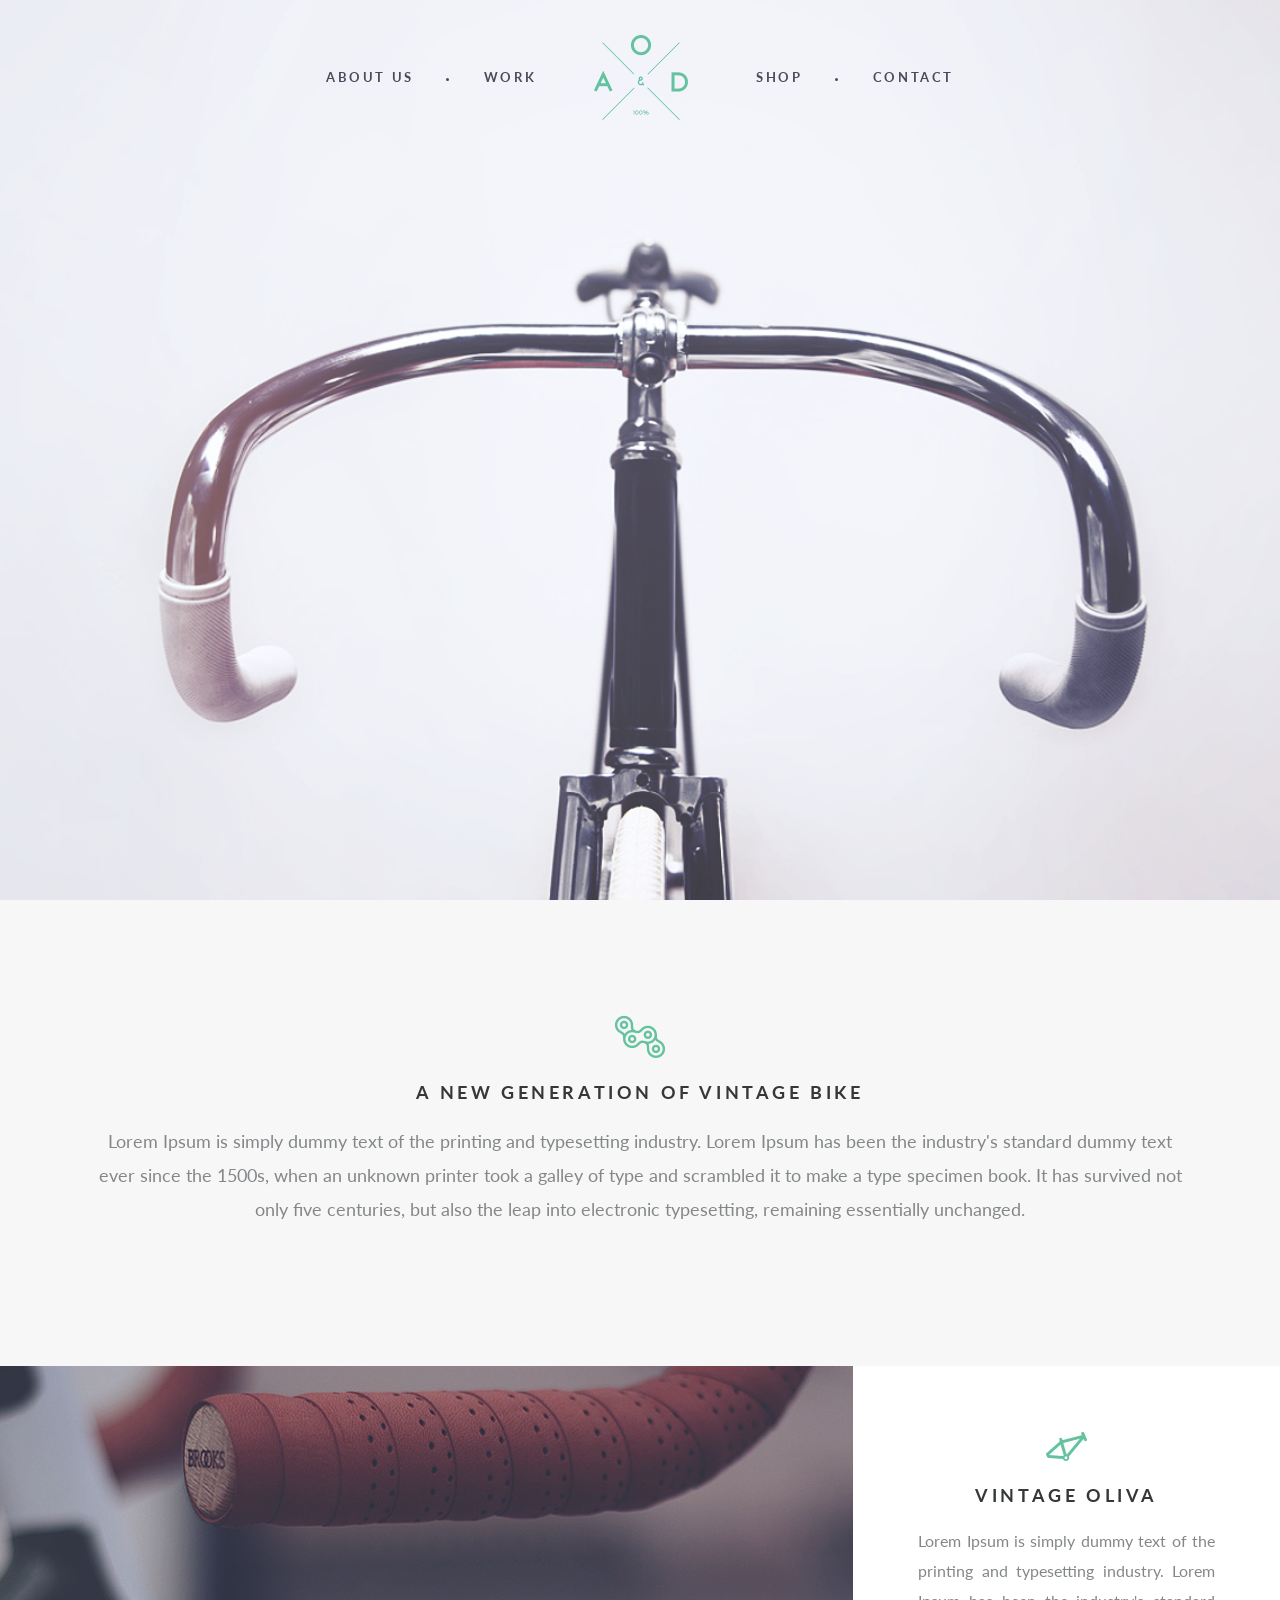
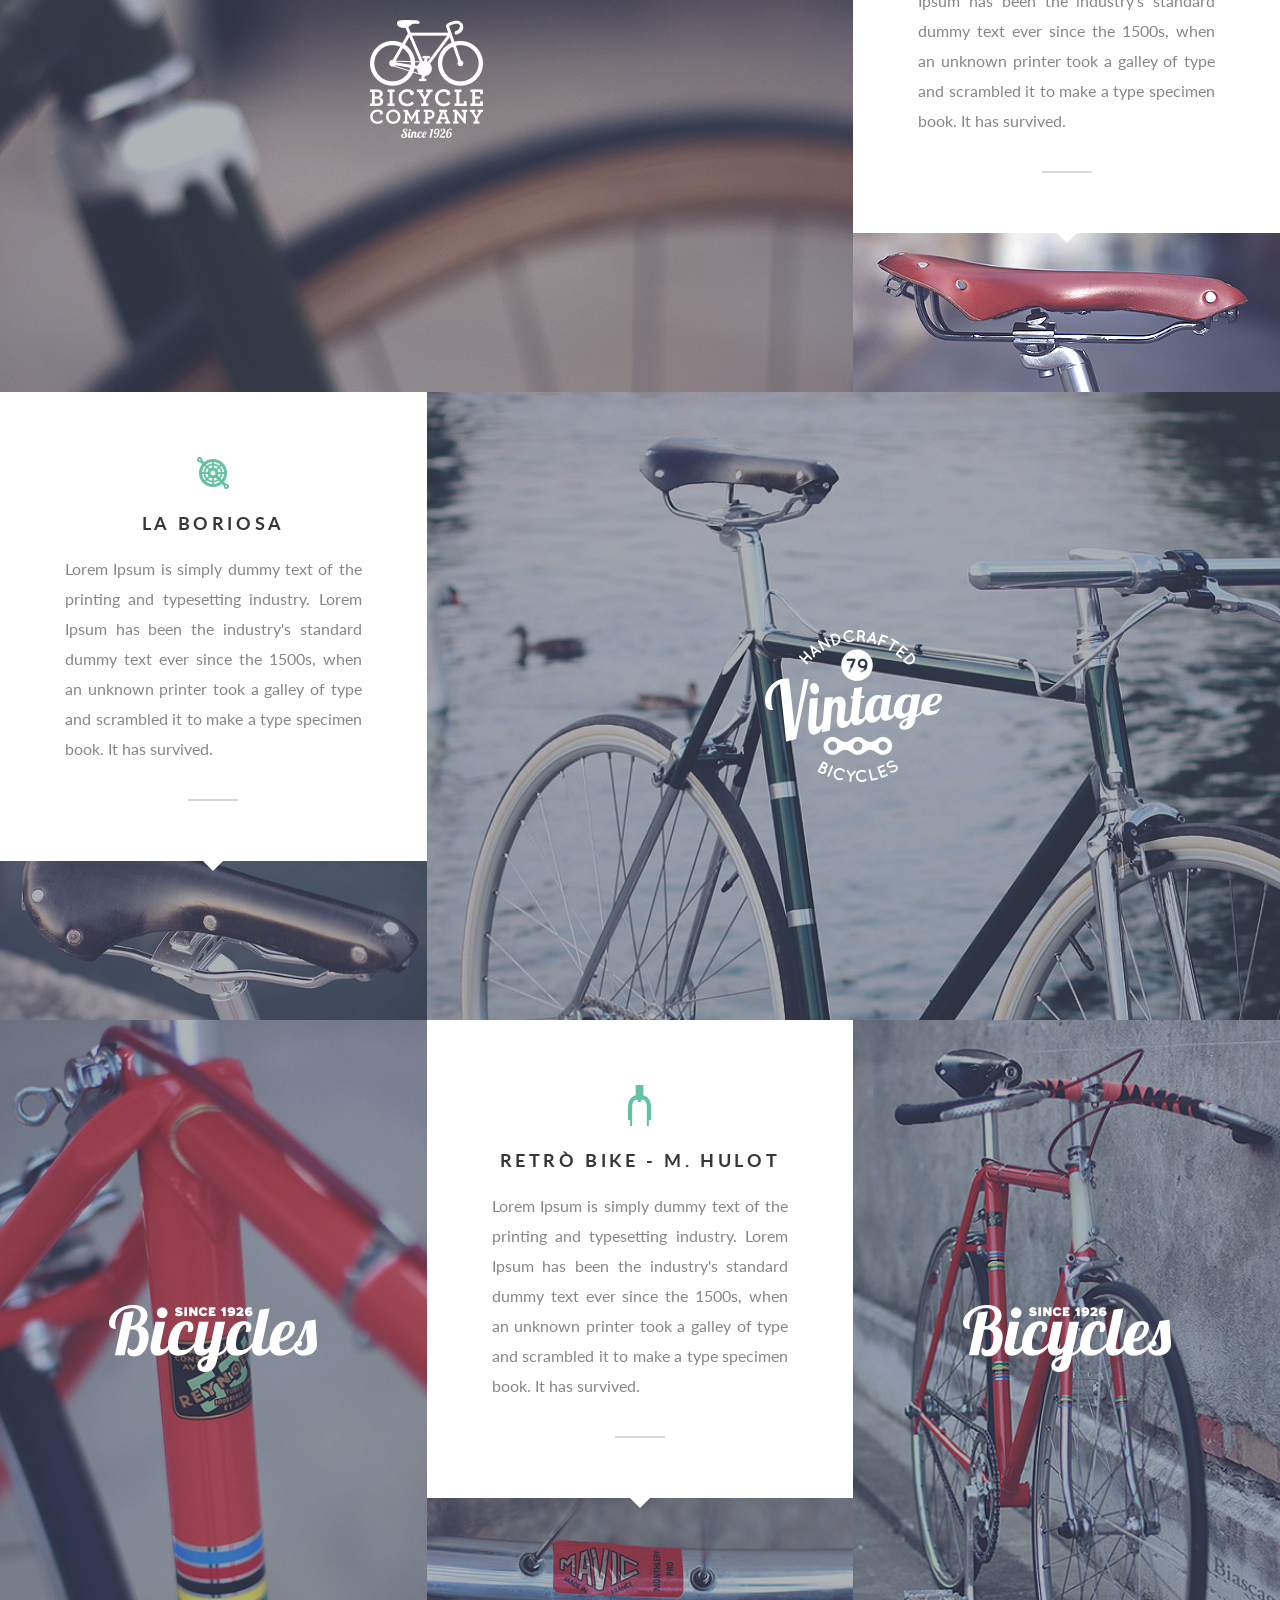
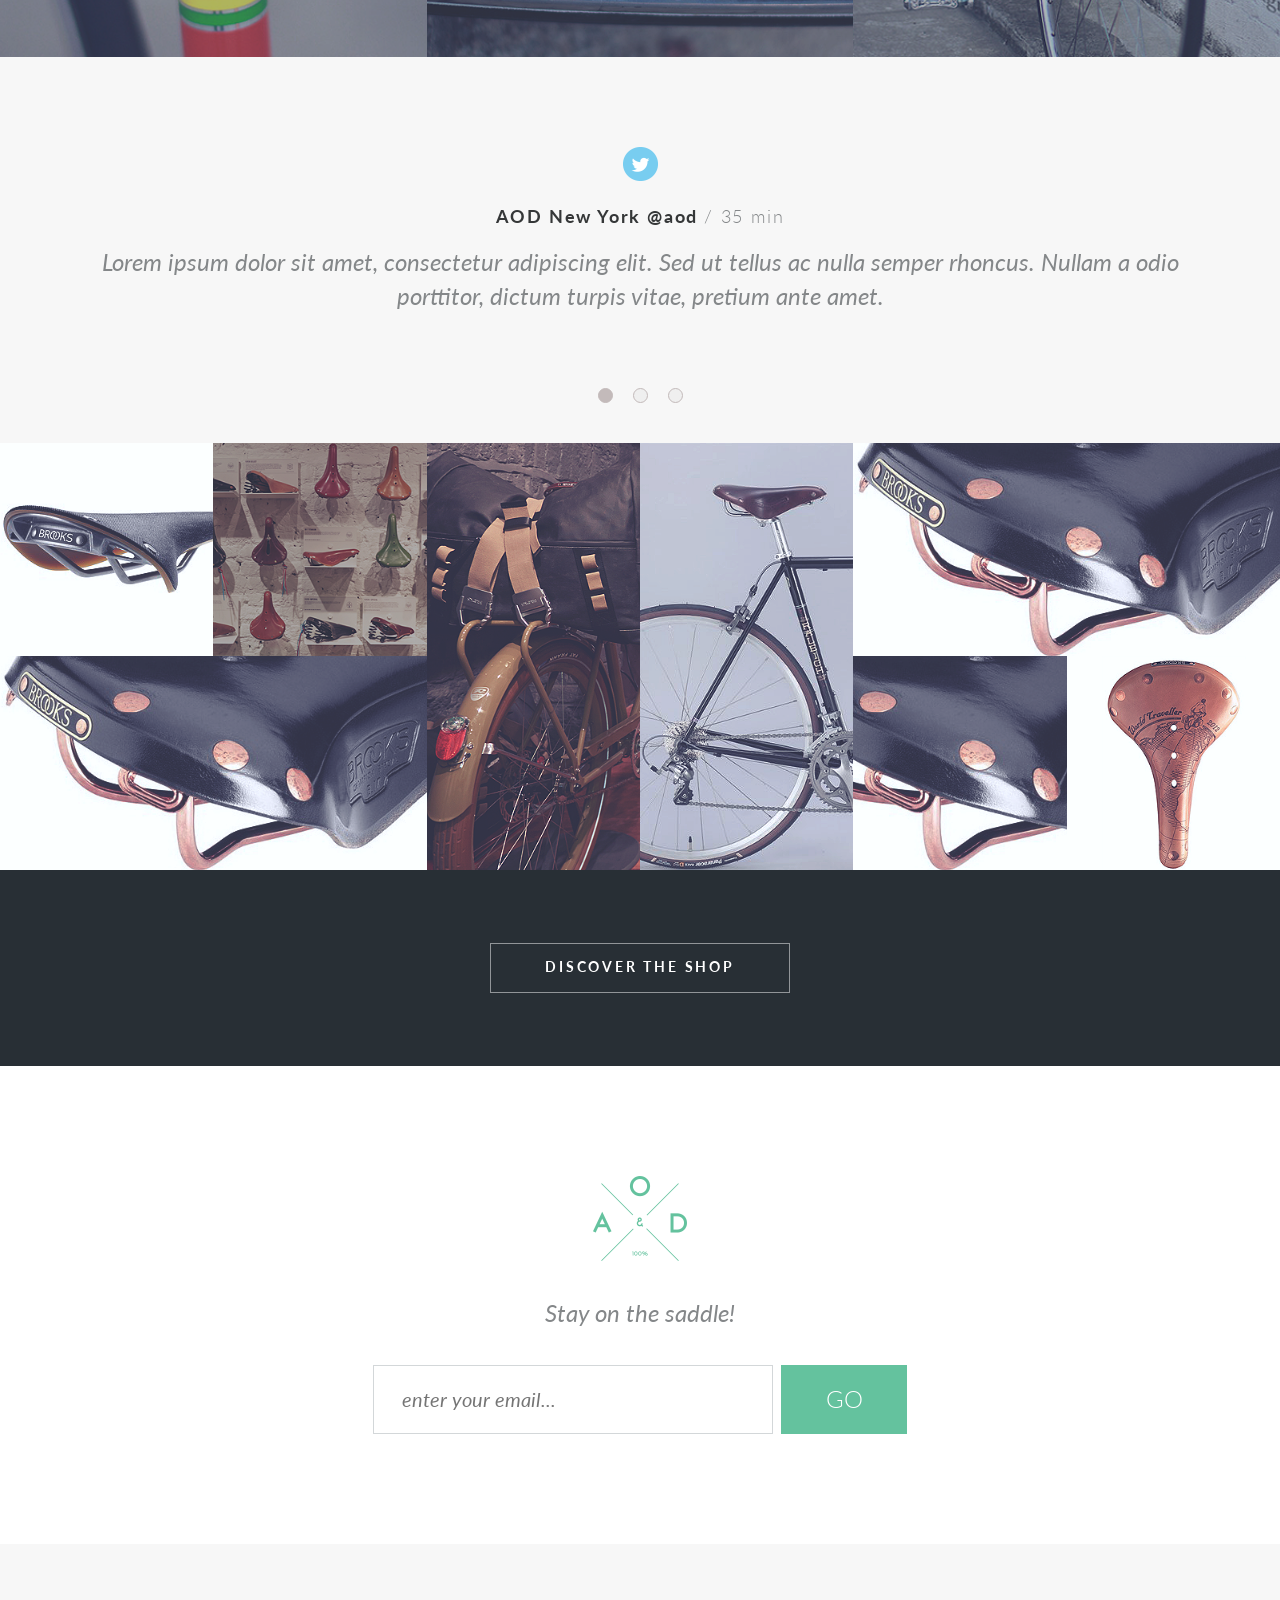
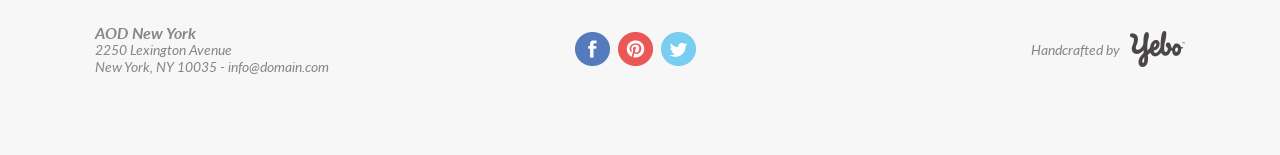
<file: index.html>
<!DOCTYPE html>
<html lang="en">

<head>
	<meta charset="UTF-8">
	<meta http-equiv="X-UA-Compatible" content="IE=edge">
	<meta name="viewport" content="width=device-width, initial-scale=1.0, maximum-scale=1.0, user-scalable=0">
	<!------------------ Подключаем CSS ---------------------->
	<link rel="stylesheet" href="css/style.css" />

	<title>Yebo Bicycle</title>
</head>

<body>
	<div class="wrapper">
		<main class="page">
			<!--------------------------------------    header + mains-creen    ------------------------>
			<header class="header">
				<div class="header__row">
					<nav class="header-menu">
						<div class="menu__body">
							<ul class="menu__list">
								<li><a href="" class="menu__link">about us</a></li>
								<li><a href="" class="menu__link">work</a></li>
								<li><a href="" class="menu__link">shop</a></li>
								<li><a href="" class="menu__link">contact</a></li>
							</ul>
						</div>
						<div class="menu__burger">
							<span></span>
						</div>
					</nav>
					<div class="header__logo">
						<img src="img/logo/logo_1.png" alt="">
					</div>
				</div>
			</header>
			<div class="main-screen">
				<div class="main-screen__bg ibg">
					<img src="img/img1.png" alt="">
				</div>
			</div>

			<!---------------------------------------   CONTENT   -------------------------------------->
			<div class="content">
				<section class="generation">
					<div class="container">
						<div class="generation-block block">
							<div class="block__icon">
								<img src="img/icons/icon_1.png" alt="">
							</div>
							<h1 class="block__title">A NEW GENERATION OF VINTAGE BIKE</h1>
							<div class="block__text">
								Lorem Ipsum is simply dummy text of the printing and typesetting industry. Lorem Ipsum
								has been the industry's standard dummy text ever since the 1500s, when an unknown
								printer took a galley of type and scrambled it to make a type specimen book. It has
								survived not only five centuries, but also the leap into electronic typesetting,
								remaining essentially unchanged.
							</div>
						</div>
					</div>

				</section>
				<!---------------------------------------   BRANDS   ------------------------------------>
				<section class="brands">
					<div class="brands__body">
						<div class="brands__row">
							<div class="brands__column brands__column_big">
								<div class="brands__item">
									<span class="brands__image ibg"><img src="img/brands/img2.png" alt=""></span>
									<a href="" class="brands__logo"><img src="img/logo/logo_2.png" alt=""></a>
								</div>
							</div>
							<div class="brands__column">
								<div class="brands-block block">
									<div class="block__icon">
										<img src="img/icons/icon_2.png" alt="">
									</div>
									<h2 class="block__title">vintage Oliva</h2>
									<div class="block__text block__text_j">
										Lorem Ipsum is simply dummy text of the printing and typesetting industry. Lorem
										Ipsum has been the industry's standard dummy text ever since the 1500s, when an
										unknown printer took a galley of type and scrambled it to make a type specimen
										book. It has survived.
									</div>
								</div>
								<div class="brands__column_img ibg">
									<img src="img/brands/img3.png" alt="">
								</div>
							</div>
						</div>
					</div>
				</section>

				<section class="brands__two">
					<div class="brands__body">
						<div class="brands__row">
							<div class="brands__column">
								<div class="brands-block block">
									<div class="block__icon">
										<img src="img/icons/icon_3.png" alt="">
									</div>
									<h2 class="block__title">La Boriosa</h2>
									<div class="block__text block__text_j">
										Lorem Ipsum is simply dummy text of the printing and typesetting industry. Lorem
										Ipsum has been the industry's standard dummy text ever since the 1500s, when an
										unknown printer took a galley of type and scrambled it to make a type specimen
										book. It has survived.
									</div>
								</div>
								<div class="brands__column_img ibg">
									<img src="img/brands/img5.png" alt="">
								</div>
							</div>
							<div class="brands__column brands__column_big">
								<div class="brands__item">
									<span class="brands__image ibg"><img src="img/brands/img4.png" alt=""></span>
									<a href="" class="brands__logo"><img src="img/logo/logo_3.png" alt=""></a>
								</div>
							</div>
						</div>
					</div>
				</section>

				<section class="brands__three">
					<div class="brands__body">
						<div class="brands__row">
							<div class="brands__column">
								<div class="brands__item">
									<span class="brands__image ibg"><img src="img/brands/img6.png" alt=""></span>
									<a href="" class="brands__logo"><img src="img/logo/logo_4.png" alt=""></a>
								</div>
							</div>
							<div class="brands__column">
								<div class="brands-block block">
									<div class="block__icon">
										<img src="img/icons/icon_6.png" alt="">
									</div>
									<h2 class="block__title">retrò Bike - M. Hulot</h2>
									<div class="block__text block__text_j">
										Lorem Ipsum is simply dummy text of the printing and typesetting industry. Lorem
										Ipsum has been the industry's standard dummy text ever since the 1500s, when an
										unknown printer took a galley of type and scrambled it to make a type specimen
										book. It has survived.
									</div>
								</div>
								<div class="brands__column_img ibg">
									<img src="img/brands/img7.png" alt="">
								</div>
							</div>
							<div class="brands__column">
								<div class="brands__item">
									<span class="brands__image ibg"><img src="img/brands/img8.png" alt=""></span>
									<a href="" class="brands__logo"><img src="img/logo/logo_4.png" alt=""></a>
								</div>
							</div>
						</div>
					</div>
				</section>
				<!---------------------------------------   SLIDER  ------------------------------------->
				<section class="slider">
					<div class="container">
						<div class="slider-body">
							<div class="slider-item">
								<div class="slider-item__icon">
									<img src="img/icons/twit.png" alt="">
								</div>
								<div class="slider-item__title">
									AOD New York @aod <span>/ 35 min</span>
								</div>
								<div class="slider-item__text">
									Lorem ipsum dolor sit amet, consectetur adipiscing elit. Sed ut tellus ac nulla
									semper rhoncus. Nullam a odio porttitor, dictum turpis vitae, pretium ante amet.
								</div>
							</div>
							<div class="slider-item">
								<div class="slider-item__icon">
									<img src="img/icons/twit.png" alt="">
								</div>
								<div class="slider-item__title">
									AOD New York @aod <span>/ 35 min</span>
								</div>
								<div class="slider-item__text">
									Lorem ipsum dolor sit amet, consectetur adipiscing elit. Sed ut tellus ac nulla
									semper rhoncus. Nullam a odio porttitor, dictum turpis vitae, pretium ante amet.
									Lorem ipsum dolor sit amet, consectetur adipiscing elit. Sed ut tellus ac nulla
									semper rhoncus. Nullam a odio porttitor, dictum turpis vitae, pretium ante amet.
								</div>
							</div>
							<div class="slider-item">
								<div class="slider-item__icon">
									<img src="img/icons/twit.png" alt="">
								</div>
								<div class="slider-item__title">
									AOD New York @aod <span>/ 35 min</span>
								</div>
								<div class="slider-item__text">
									Lorem ipsum dolor sit amet, consectetur adipiscing elit. Sed ut tellus ac nulla
									semper rhoncus. Nullam a odio porttitor, dictum turpis vitae, pretium ante amet.
								</div>
							</div>
						</div>

					</div>
				</section>
				<!---------------------------------------   SHOP  --------------------------------------->
				<section class="shop">
					<div class="shop-body">
						<div class="shop-column shop-column__b">
							<div class="shop-block block-shop">
								<div class="block-shop__row">
									<div class="block-shop__column">
										<a href="" class="block-shop__item block-shop__item_l item">
											<span class="item__logo">
												<img src="img/logo/logo_5.png" alt="">
												<span>Shop now</span>
											</span>
											<span class="item__image ibg">
												<img src="img/shop/img21.png" alt="">
											</span>
										</a>
									</div>
									<div class="block-shop__column">
										<a href="" class="block-shop__item block-shop__item_l item">
											<span class="item__logo">
												<img src="img/logo/logo_5.png" alt="">
												<span>Shop now</span>
											</span>
											<span class="item__image ibg">
												<img src="img/shop/img22.png" alt="">
											</span>
										</a>
									</div>
								</div>
								<a href="" class="block-shop__item item">
									<span class="item__logo">
										<img src="img/logo/logo_5.png" alt="">
										<span>Shop now</span>
									</span>
									<span class="item__image ibg">
										<img src="img/shop/img23.png" alt="">
									</span>
								</a>
							</div>
						</div>
						<div class="shop-column">
							<div class="block-shop__column">
								<div class="shop-block block-shop">
									<a href="" class="block-shop__item block-shop__item_b item">
										<span class="item__logo">
											<img src="img/logo/logo_5.png" alt="">
											<span>Shop now</span>
										</span>
										<span class="item__image ibg">
											<img src="img/shop/img24.png" alt="">
										</span>
									</a>
								</div>
							</div>
						</div>
						<div class="shop-column">
							<div class="block-shop__column">
								<div class="shop-block block-shop">
									<a href="" class="block-shop__item block-shop__item_b item">
										<span class="item__logo">
											<img src="img/logo/logo_5.png" alt="">
											<span>Shop now</span>
										</span>
										<span class="item__image ibg">
											<img src="img/shop/img25.png" alt="">
										</span>
									</a>
								</div>
							</div>
						</div>
						<div class="shop-column shop-column__b">
							<div class="shop-block block-shop">
								<a href="" class="block-shop__item item">
									<span class="item__logo">
										<img src="img/logo/logo_5.png" alt="">
										<span>Shop now</span>
									</span>
									<span class="item__image ibg">
										<img src="img/shop/img23.png" alt="">
									</span>
								</a>
								<div class="block-shop__row">
									<div class="block-shop__column">
										<a href="" class="block-shop__item block-shop__item_l item">
											<span class="item__logo">
												<img src="img/logo/logo_5.png" alt="">
												<span>Shop now</span>
											</span>
											<span class="item__image ibg">
												<img src="img/shop/img26.png" alt="">
											</span>
										</a>
									</div>
									<div class="block-shop__column">
										<a href="" class="block-shop__item block-shop__item_l item">
											<span class="item__logo">
												<img src="img/logo/logo_5.png" alt="">
												<span>Shop now</span>
											</span>
											<span class="item__image ibg">
												<img src="img/shop/img27.png" alt="">
											</span>
										</a>
									</div>
								</div>
							</div>
						</div>
					</div>

					<div class="shop-footer">
						<a href="" class="shop-footer__button">
							<span>DISCOVER THE SHOP</span>
						</a>
					</div>

				</section>
				<!---------------------------------------   FORM  --------------------------------------->
				<div class="subscribe">
					<div class="container">
						<div class="subscribe__body">
							<div class="subscribe__logo">
								<img src="img/logo/logo_1.png" alt="">
							</div>
							<div class="subscribe__lable">
								Stay on the saddle!
							</div>
							<form action="#" method="post" enctype="multipart/form-data" class="subscribe__form">
								<div class="subscribe__input">
									<input type="text" name="email" placeholder="enter your email..." class="input">
								</div>
								<div class="subscribe__button">
									<button type="submit" class="subscribe__btn">GO</button>
								</div>
							</form>
						</div>
					</div>
				</div>
				<!---------------------------------------   Footer  --------------------------------------->
				<footer class="footer">
					<div class="container">
						<div class="footer__row">
							<div class="footer__column">
								<div class="footer__adress">
									<p>AOD New York</p>
									<p>2250 Lexington Avenue</p>
									<p>New York, NY 10035 - info@domain.com</p>
								</div>
							</div>
							<div class="footer__column">
								<div class="footer__social">
									<a href="" class="social__link">
										<img src="img/icons/facebook.png" alt="">
									</a>
									<a href="" class="social__link">
										<img src="img/icons/pint.png" alt="">
									</a>
									<a href="" class="social__link">
										<img src="img/icons/twit.png" alt="">
									</a>
								</div>
							</div>
							<div class="footer__column">
								<a class="footer__dev dev">
									<span class="dev__text">Handcrafted by</span>
									<span class="dev__logo"><img src="img/icons/y_e_b_o_logo_206.png" alt=""></span>
								</a>
							</div>
						</div>
					</div>
				</footer>
			</div>
		</main>
	</div>

	<!-- Подключаем jquery --------------------------------->
	<script src="libs/jquery/jquery-3.6.0.min.js"></script>
	<!-- Подключаем Slick --------------------------------->
	<script src="js/slick.min.js"></script>
	<!-- Подключаем JS------------------------------- -->
	<script src="js/script.js"></script>
</body>

</html>
</file>
<file: css/style.css>
@charset "UTF-8";
/*Обнуление*/
@import url("https://fonts.googleapis.com/css2?family=Lato:ital,wght@0,400;0,700;1,400&display=swap");
* {
  padding: 0;
  margin: 0;
  border: 0;
}

*, *:before, *:after {
  -webkit-box-sizing: border-box;
  box-sizing: border-box;
}

:focus, :active {
  outline: none;
}

a:focus, a:active {
  outline: none;
}

nav, footer, header, aside {
  display: block;
}

html, body {
  height: 100%;
  width: 100%;
  font-size: 100%;
  line-height: 1;
  font-size: 14px;
  -ms-text-size-adjust: 100%;
  -moz-text-size-adjust: 100%;
  -webkit-text-size-adjust: 100%;
}

input, button, textarea {
  font-family: inherit;
}

input::-ms-clear {
  display: none;
}

button {
  cursor: pointer;
}

button::-moz-focus-inner {
  padding: 0;
  border: 0;
}

a, a:visited {
  text-decoration: none;
}

a:hover {
  text-decoration: none;
}

ul li {
  list-style: none;
}

img {
  vertical-align: top;
}

h1, h2, h3, h4, h5, h6 {
  font-size: inherit;
  font-weight: 400;
}

/*--------------------*/
.ibg {
  background-position: center;
  background-size: cover;
  background-repeat: no-repeat;
  position: relative;
}

.ibg img {
  width: 0;
  height: 0;
  position: absolute;
  top: 0;
  left: 0;
  opacity: 0;
  visibility: hidden;
}

body {
  height: 100%;
  font-family: Lato, sans-serif;
}

@media (max-width: 767px) {
  body.lock {
    overflow: hidden;
  }
}

.wrapper {
  min-height: 100%;
  overflow: hidden;
}

.page {
  position: absolute;
  left: 0;
  top: 0;
  width: 100%;
  height: 100%;
  display: -webkit-box;
  display: -ms-flexbox;
  display: flex;
  -webkit-box-orient: vertical;
  -webkit-box-direction: normal;
      -ms-flex-direction: column;
          flex-direction: column;
}

.main-screen {
  position: relative;
  -webkit-box-flex: 0;
      -ms-flex: 0 0 100%;
          flex: 0 0 100%;
}

.main-screen__bg {
  position: absolute;
  left: 0;
  top: 0;
  width: 100%;
  height: 100%;
}

.header {
  position: absolute;
  top: 35px;
  left: 0;
  width: 100%;
  z-index: 20;
}

@media (max-width: 767px) {
  .header {
    top: 15px;
  }
}

.header__row {
  display: -webkit-box;
  display: -ms-flexbox;
  display: flex;
  -webkit-box-pack: center;
      -ms-flex-pack: center;
          justify-content: center;
  -webkit-box-align: center;
      -ms-flex-align: center;
          align-items: center;
  height: 85px;
}

.header__logo {
  position: absolute;
  top: 0;
  left: 50%;
  -webkit-transform: translate3d(-49%, 0px, 0px);
          transform: translate3d(-49%, 0px, 0px);
}

@media (max-height: 600px) {
  .header__logo {
    -webkit-transform: translate3d(-49%, 0px, 0px) scale3d(0.8, 0.8, 0.8);
            transform: translate3d(-49%, 0px, 0px) scale3d(0.8, 0.8, 0.8);
    top: -10px;
  }
}

@media (max-width: 767px) {
  .header-menu {
    display: -webkit-box;
    display: -ms-flexbox;
    display: flex;
    position: absolute;
    width: 100%;
    -webkit-box-pack: end;
        -ms-flex-pack: end;
            justify-content: flex-end;
  }
}

.menu__list {
  display: -webkit-box;
  display: -ms-flexbox;
  display: flex;
}

.menu__list li {
  padding: 0 35px 0 35px;
  position: relative;
}

.menu__list li:nth-child(2) {
  padding: 0 110px 0 35px;
}

.menu__list li:nth-child(3) {
  padding: 0 35px 0 110px;
}

.menu__list li::after {
  content: '';
  position: absolute;
  top: 50%;
  right: 0%;
  width: 3px;
  height: 3px;
  background-color: #4d4959;
  border-radius: 50%;
}

.menu__list li:nth-child(2)::after, .menu__list li:last-child::after {
  display: none;
}

.menu__list li:hover {
  text-shadow: 0.5px 0.5px 0.5px #4d4959, 0 0 1em #faf7f7ed;
}

.menu__link {
  font-size: 13px;
  line-height: 1.2;
  font-weight: 700;
  text-transform: uppercase;
  letter-spacing: 0.2em;
  color: #4d4959;
}

@media (max-width: 767px) {
  .menu body.lock {
    overflow: hidden;
  }
  .menu__body {
    position: fixed;
    width: 100%;
    height: 100%;
    top: -100%;
    left: 0;
    background-color: #eeeff5;
    overflow: auto;
    -webkit-transition: all 0.5s;
    transition: all 0.5s;
  }
  .menu__body.active {
    top: 0;
  }
  .menu__list {
    -webkit-box-orient: vertical;
    -webkit-box-direction: normal;
        -ms-flex-direction: column;
            flex-direction: column;
    -webkit-box-align: center;
        -ms-flex-align: center;
            align-items: center;
    padding: 130px 0 20px 0;
  }
  .menu__link {
    font-size: 22px;
  }
  .menu__list li {
    padding: 0 0 35px 0;
  }
  .menu__list li:nth-child(2), .menu__list li:nth-child(3) {
    padding: 0 0 35px 0;
  }
  .menu__list li::after {
    content: '';
    position: absolute;
    top: 70%;
    right: 50%;
    width: 3px;
    height: 3px;
    background-color: #4d4959;
    border-radius: 50%;
  }
  .menu__list li:nth-child(2)::after {
    display: block;
  }
  .menu__burger {
    display: block;
    position: relative;
    top: 0px;
    right: 20px;
    width: 30px;
    height: 20px;
    z-index: 3;
  }
  .menu__burger::before, .menu__burger::after {
    content: '';
    position: absolute;
    left: 0%;
    width: 100%;
    height: 2px;
    background-color: #4d4959;
    -webkit-transition: all 0.5s;
    transition: all 0.5s;
  }
  .menu__burger::before {
    top: 0;
  }
  .menu__burger::after {
    bottom: 0;
  }
  .menu__burger span {
    position: absolute;
    top: 9px;
    left: 0%;
    width: 100%;
    height: 2px;
    background-color: #4d4959;
    -webkit-transition: all 0.5s;
    transition: all 0.5s;
  }
  .menu__burger.active::before {
    -webkit-transform: rotate(45deg);
            transform: rotate(45deg);
    top: 9px;
  }
  .menu__burger.active::after {
    -webkit-transform: rotate(-45deg);
            transform: rotate(-45deg);
    bottom: 9px;
  }
  .menu__burger.active span {
    -webkit-transform: scale(0);
            transform: scale(0);
  }
}

.container {
  max-width: 1120px;
  padding: 0 15px;
  margin: 0px auto;
}

.generation {
  background-color: #f7f7f7;
}

.generation-block {
  padding: 115px 0 140px 0;
}

@media (max-width: 1100px) {
  .generation-block {
    padding: 80px 0 100px 0;
  }
}

@media (max-width: 600px) {
  .generation-block {
    padding: 50px 0 70px 0;
  }
}

.block {
  text-align: center;
}

.block__icon {
  padding: 0 0 24px 0;
}

.block__title {
  padding: 0 0 20px 0;
  font-size: 18px;
  line-height: 1.2;
  font-weight: 700;
  text-transform: uppercase;
  letter-spacing: 0.2em;
  color: #353738;
}

.block__text {
  font-size: 18px;
  line-height: 34px;
  font-weight: 400;
  color: #848789;
}

.block__text_j {
  font-size: 16px;
  line-height: 30px;
  text-align: justify;
}

.block__text_j::after {
  content: '';
  display: block;
  margin: 35px auto 0 auto;
  width: 50px;
  height: 2px;
  background-color: rgba(53, 55, 56, 0.2);
}

@media (max-width: 1180px) {
  .block__text_j::after {
    margin: 20px auto 0 auto;
  }
}

@media (max-width: 900px) {
  .block__text_j::after {
    margin: 15px auto 0 auto;
  }
}

.brands__row {
  display: -webkit-box;
  display: -ms-flexbox;
  display: flex;
}

.brands__column {
  -webkit-box-flex: 0;
      -ms-flex: 0 1 33.333%;
          flex: 0 1 33.333%;
}

.brands__column_big {
  -webkit-box-flex: 0;
      -ms-flex: 0 1 66.666%;
          flex: 0 1 66.666%;
}

.brands__column_img {
  padding: 0 0 37.15% 0;
}

.brands__column_img img {
  position: absolute;
  top: 0;
  left: 0;
  width: 100%;
  height: 100%;
}

.brands__item {
  height: 100%;
  position: relative;
  overflow: hidden;
}

.brands__image {
  position: absolute;
  top: 0;
  left: 0;
  width: 100%;
  height: 100%;
}

.brands__logo {
  position: absolute;
  width: 100%;
  height: 100%;
  display: -webkit-box;
  display: -ms-flexbox;
  display: flex;
  -webkit-box-pack: center;
      -ms-flex-pack: center;
          justify-content: center;
  -webkit-box-align: center;
      -ms-flex-align: center;
          align-items: center;
  z-index: 3;
  -webkit-transition: all 1s;
  transition: all 1s;
}

.brands__logo:hover {
  -webkit-transform: scale3d(1.2, 1.2, 1.2);
          transform: scale3d(1.2, 1.2, 1.2);
}

.brands-block {
  padding: 65px 65px 60px 65px;
  position: relative;
  background-color: white;
}

.brands-block::after {
  content: '';
  position: absolute;
  bottom: -10px;
  left: 50%;
  margin: 0 0 0 -10px;
  width: 0;
  height: 0;
  border-left: 10px solid transparent;
  border-right: 10px solid transparent;
  border-top: 10px solid white;
  z-index: 2;
}

@media (max-width: 1180px) {
  .brands-block {
    padding: 45px 45px 40px 45px;
  }
}

@media (max-width: 900px) {
  .brands__row {
    -webkit-box-orient: vertical;
    -webkit-box-direction: normal;
        -ms-flex-direction: column;
            flex-direction: column;
  }
  .brands__item {
    height: auto;
    padding: 0 0 70% 0;
  }
  .brands__logo:hover {
    -webkit-transform: none;
            transform: none;
  }
  .brands__two .brands__column:nth-child(1) {
    -webkit-box-ordinal-group: 3;
        -ms-flex-order: 2;
            order: 2;
  }
  .brands__two .brands__column:nth-child(2) {
    -webkit-box-ordinal-group: 2;
        -ms-flex-order: 1;
            order: 1;
  }
}

@media (max-width: 767px) {
  .brands__logo {
    -webkit-transform: scale3d(0.8, 0.8, 0.8);
            transform: scale3d(0.8, 0.8, 0.8);
  }
}

@media (max-width: 450px) {
  .brands__logo {
    -webkit-transform: scale3d(0.5, 0.5, 0.5);
            transform: scale3d(0.5, 0.5, 0.5);
  }
}

.slider {
  text-align: center;
  background-color: #f7f7f7;
}

.slider-item {
  padding: 120px 0 100px 0;
}

.slider-item__icon {
  padding: 0 0 25px 0;
}

.slider-item__title {
  font-size: 18px;
  line-height: 1.2;
  font-weight: 700;
  letter-spacing: 0.1em;
  color: #353738;
  padding: 0 0 18px 0;
}

.slider-item__title span {
  font-weight: 300;
  color: #848789;
}

.slider-item__text {
  font-size: 24px;
  line-height: 34px;
  font-weight: 400;
  font-style: italic;
  color: #848789;
}

.slick-list {
  overflow: hidden;
}

.slick-track {
  display: -webkit-box;
  display: -ms-flexbox;
  display: flex;
  -webkit-box-align: start;
      -ms-flex-align: start;
          align-items: flex-start;
}

.slick-dots {
  display: -webkit-box;
  display: -ms-flexbox;
  display: flex;
  -webkit-box-align: center;
      -ms-flex-align: center;
          align-items: center;
  -webkit-box-pack: center;
      -ms-flex-pack: center;
          justify-content: center;
  padding: 0 0 60px 0;
}

.slick-dots li {
  list-style: none;
  margin: 0 10px;
}

.slick-dots button {
  font-size: 0;
  width: 15px;
  height: 15px;
  border-radius: 50%;
  border: 1px solid #c3baba;
}

.slick-dots li.slick-active button {
  background-color: #c3baba;
  -webkit-transition: all 0.3s;
  transition: all 0.3s;
}

@media (max-width: 1300px) {
  .slider-item {
    padding: 90px 0 70px 0;
  }
  .slick-dots {
    padding: 0 0 40px 0;
  }
}

@media (max-width: 900px) {
  .slider-item {
    padding: 70px 0 50px 0;
  }
  .slick-dots {
    padding: 0 0 20px 0;
  }
}

@media (max-width: 500px) {
  .slider-item {
    padding: 45px 0 30px 0;
  }
  .slick-dots {
    padding: 0 0 15px 0;
  }
}

.shop-body {
  display: -webkit-box;
  display: -ms-flexbox;
  display: flex;
}

.shop-column {
  -webkit-box-flex: 0;
      -ms-flex: 0 1 16.666%;
          flex: 0 1 16.666%;
}

.shop-column__b {
  -webkit-box-flex: 0;
      -ms-flex: 0 1 33.333%;
          flex: 0 1 33.333%;
}

.item {
  display: block;
  position: relative;
  height: 100%;
  overflow: hidden;
}

.item__logo {
  z-index: 2;
  position: absolute;
  top: 0;
  left: 0;
  width: 100%;
  height: 100%;
  display: -webkit-box;
  display: -ms-flexbox;
  display: flex;
  -webkit-box-orient: vertical;
  -webkit-box-direction: normal;
      -ms-flex-direction: column;
          flex-direction: column;
  -webkit-box-pack: center;
      -ms-flex-pack: center;
          justify-content: center;
  -webkit-box-align: center;
      -ms-flex-align: center;
          align-items: center;
  background-color: rgba(115, 185, 156, 0.6);
  opacity: 0;
  visibility: hidden;
  -webkit-transition: all 1s;
  transition: all 1s;
}

.item__logo span {
  font-size: 14px;
  line-height: 1.2;
  font-weight: 700;
  text-transform: uppercase;
  letter-spacing: 0.2em;
  color: #ffffff;
  padding: 10px 0 0 0;
}

.item:hover .item__logo {
  opacity: 1;
  visibility: visible;
  -webkit-transform: scale3d(1.2, 1.2, 1.2);
          transform: scale3d(1.2, 1.2, 1.2);
}

.item__image {
  position: absolute;
  top: 0;
  left: 0;
  width: 100%;
  height: 100%;
}

.block-shop {
  height: 100%;
}

.block-shop__row {
  display: -webkit-box;
  display: -ms-flexbox;
  display: flex;
}

.block-shop__column {
  -webkit-box-flex: 0;
      -ms-flex: 0 1 50%;
          flex: 0 1 50%;
}

.block-shop__item {
  height: auto;
  padding: 0 0 50% 0;
}

.block-shop__item_l {
  padding: 0 0 100% 0;
}

.block-shop__item_b {
  padding: 0 0 200% 0;
}

.shop-footer {
  background-color: #282f35;
  padding: 73px 0;
  text-align: center;
}

.shop-footer__button {
  display: inline-block;
  width: 300px;
  height: 50px;
  background-color: rgba(255, 255, 255, 0);
  border: 1px solid rgba(255, 255, 255, 0.49);
  padding: 15px 0 0 0;
  -webkit-transition: all 0.8s;
  transition: all 0.8s;
}

.shop-footer__button span {
  font-size: 14px;
  line-height: 1.2;
  font-weight: 700;
  text-transform: uppercase;
  letter-spacing: 0.2em;
  color: #ffffff;
}

.shop-footer__button:hover {
  -webkit-box-shadow: 0 0 10px rgba(245, 242, 242, 0.5);
          box-shadow: 0 0 10px rgba(245, 242, 242, 0.5);
}

@media (max-width: 1100px) {
  .shop-body {
    -ms-flex-wrap: wrap;
        flex-wrap: wrap;
  }
  .shop-column {
    -webkit-box-flex: 0;
        -ms-flex: 0 1 50%;
            flex: 0 1 50%;
  }
  .shop-column__b {
    -webkit-box-flex: 0;
        -ms-flex: 0 1 100%;
            flex: 0 1 100%;
  }
}

@media (max-width: 767px) {
  .shop-footer {
    padding: 45px 0;
  }
}

.subscribe {
  background-color: white;
}

.subscribe__body {
  max-width: 534px;
  padding: 110px 0 110px 0;
  margin: 0 auto;
  text-align: center;
}

.subscribe__logo {
  margin: 0 0 35px 0;
}

.subscribe__lable {
  font-size: 24px;
  line-height: 34px;
  font-weight: 400;
  font-style: italic;
  color: #848789;
  margin: 0 0 35px 0;
}

.subscribe__form {
  display: -webkit-box;
  display: -ms-flexbox;
  display: flex;
}

.subscribe__input {
  -webkit-box-flex: 1;
      -ms-flex: 1 1 auto;
          flex: 1 1 auto;
  padding: 0 8px 0 0;
}

.subscribe__input input {
  width: 400px;
  height: 69px;
  background-color: #ffffff;
  border: 1px solid #d3d7d9;
  padding: 0 0 0 28px;
  font-size: 20px;
  line-height: 24px;
  font-weight: 400;
  font-style: italic;
  color: #929292;
}

.subscribe__input input:focus {
  font-style: normal;
  color: #2e2c2c;
  -webkit-box-shadow: 0 0 10px rgba(0, 0, 0, 0.5);
          box-shadow: 0 0 10px rgba(0, 0, 0, 0.5);
}

.subscribe__button {
  -webkit-box-flex: 0;
      -ms-flex: 0 0 126px;
          flex: 0 0 126px;
}

.subscribe__btn {
  width: 126px;
  height: 69px;
  background-color: #64c29e;
  font-size: 24px;
  line-height: 24px;
  font-weight: 300;
  color: #ffffff;
}

@media (max-width: 1100px) {
  .subscribe__body {
    padding: 80px 0 80px 0;
  }
}

@media (max-width: 767px) {
  .subscribe__body {
    padding: 50px 0 50px 0;
  }
}

@media (max-width: 500px) {
  .subscribe__form {
    -webkit-box-orient: vertical;
    -webkit-box-direction: normal;
        -ms-flex-direction: column;
            flex-direction: column;
  }
  .subscribe__button {
    -webkit-box-flex: 0;
        -ms-flex: 0 0 100%;
            flex: 0 0 100%;
  }
  .subscribe__btn {
    width: 100%;
  }
  .subscribe__input {
    padding: 0 0 8px 0;
  }
  .subscribe__input input {
    width: 100%;
  }
}

.footer {
  background-color: #f7f7f7;
}

.footer__row {
  display: -webkit-box;
  display: -ms-flexbox;
  display: flex;
  padding: 80px 0;
  -webkit-box-align: center;
      -ms-flex-align: center;
          align-items: center;
}

.footer__column {
  -webkit-box-flex: 1;
      -ms-flex: 1 1 33.333%;
          flex: 1 1 33.333%;
}

.footer__adress p {
  font-size: 13.9px;
  font-weight: 400;
  font-style: italic;
  line-height: 17px;
  color: #848789;
}

.footer__adress p:first-child {
  font-size: 16px;
  font-weight: 700;
}

.footer__social {
  display: -webkit-box;
  display: -ms-flexbox;
  display: flex;
  -webkit-box-align: center;
      -ms-flex-align: center;
          align-items: center;
  -webkit-box-pack: center;
      -ms-flex-pack: center;
          justify-content: center;
}

.footer__dev {
  display: -webkit-box;
  display: -ms-flexbox;
  display: flex;
  -webkit-box-pack: end;
      -ms-flex-pack: end;
          justify-content: flex-end;
}

.social__link {
  margin: 0 8px 0 0;
}

.dev {
  -webkit-box-align: center;
      -ms-flex-align: center;
          align-items: center;
}

.dev__text {
  font-size: 13.9px;
  line-height: 17px;
  font-weight: 400;
  font-style: italic;
  color: #848789;
  padding: 0 10px 0 0;
}

@media (max-width: 1100px) {
  .footer__row {
    padding: 50px 0;
  }
}

@media (max-width: 600px) {
  .footer__row {
    -webkit-box-orient: vertical;
    -webkit-box-direction: normal;
        -ms-flex-direction: column;
            flex-direction: column;
    text-align: center;
    padding: 30px 0;
  }
  .footer__social {
    padding: 15px 0;
  }
}
</file>
